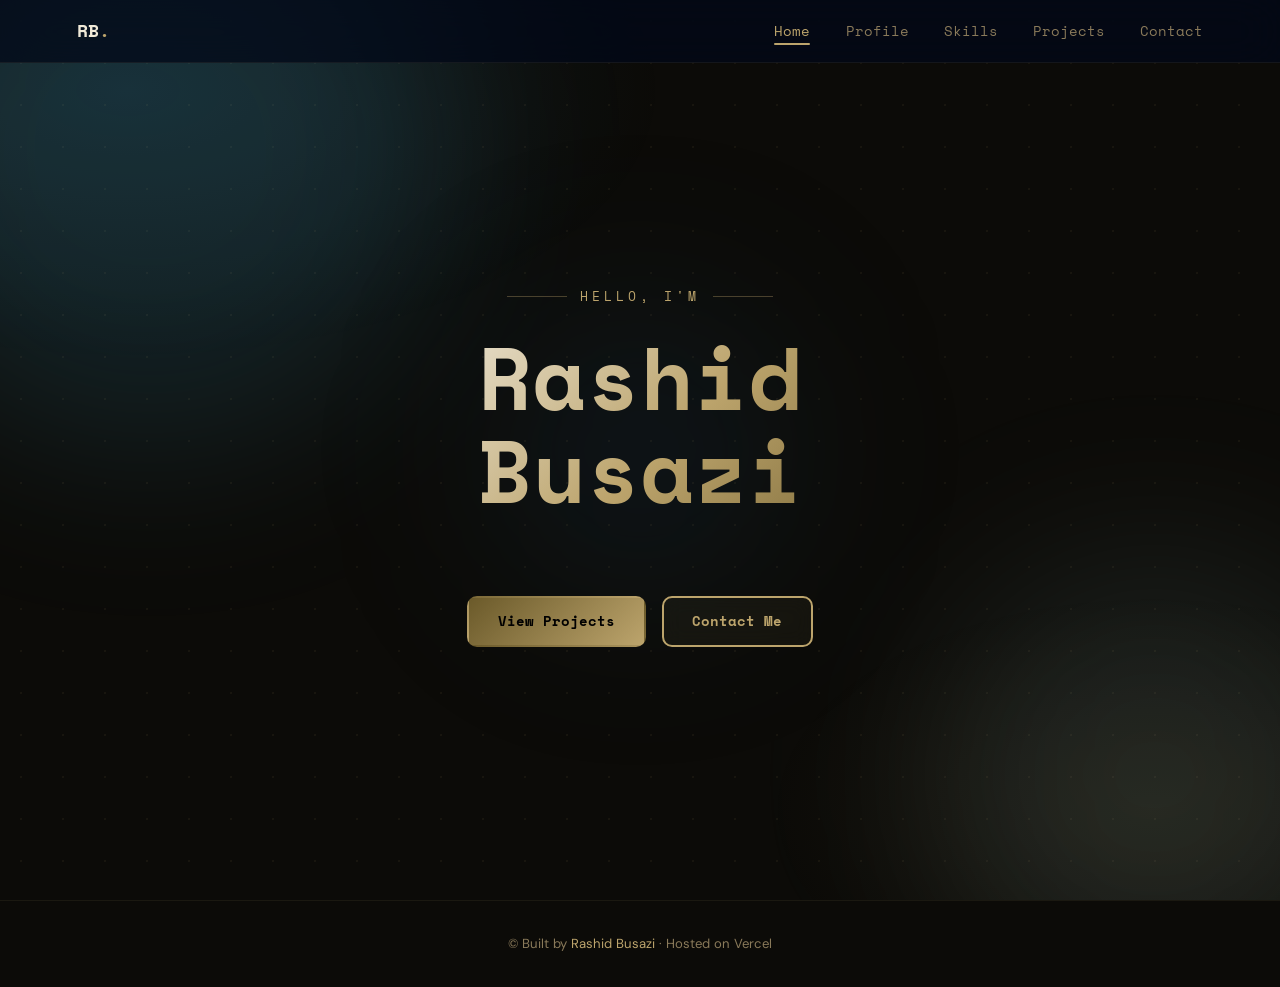
<file: index.html>
<!DOCTYPE html>
<html lang="en">
<head>
  <meta charset="UTF-8"/>
  <meta name="viewport" content="width=device-width, initial-scale=1.0"/>
  <title>Rashid Busazi · Portfolio</title>
  <link rel="stylesheet" href="style.css"/>
  <link href="https://fonts.googleapis.com/css2?family=Space+Mono:wght@400;700&family=DM+Sans:wght@300;400;500;700&display=swap" rel="stylesheet"/>
</head>
<body>

  <nav class="nav">
    <a href="index.html" class="nav-logo">RB<span class="dot">.</span></a>
    <ul class="nav-links">
      <li><a href="index.html"    class="active">Home</a></li>
      <li><a href="profile.html"  >Profile</a></li>
      <li><a href="skills.html"   >Skills</a></li>
      <li><a href="projects.html" >Projects</a></li>
      <li><a href="contact.html"  >Contact</a></li>
    </ul>
    <button class="hamburger" onclick="toggleMenu()">☰</button>
  </nav>

  <div class="mobile-menu" id="mobileMenu">
    <a href="index.html"    onclick="closeMenu()">Home</a>
    <a href="profile.html"  onclick="closeMenu()">Profile</a>
    <a href="skills.html"   onclick="closeMenu()">Skills</a>
    <a href="projects.html" onclick="closeMenu()">Projects</a>
    <a href="contact.html"  onclick="closeMenu()">Contact</a>
  </div>

  <!-- HERO -->
  <section class="hero">
    <div class="hero-orb hero-orb-1"></div>
    <div class="hero-orb hero-orb-2"></div>
    <div class="hero-orb hero-orb-3"></div>
    <div class="hero-content">
      <p class="hero-tag">Hello, I'm</p>
      <h1 class="hero-name" id="heroName">
        <span class="skeleton sk-line sk-wide"></span>
      </h1>
      <p class="hero-role" id="heroRole"></p>
      <p class="hero-bio"  id="heroBio"></p>
      <div class="hero-btns">
        <a href="projects.html" class="btn btn-primary">View Projects</a>
        <a href="contact.html"  class="btn btn-outline">Contact Me</a>
      </div>
    </div>
  </section>

  <footer class="footer">
    <p>&copy; Built by <span class="accent" id="footerName">Rashid Busazi</span> · Hosted on Vercel</p>
  </footer>

  <script src="script.js"></script>
</body>
</html>
</file>
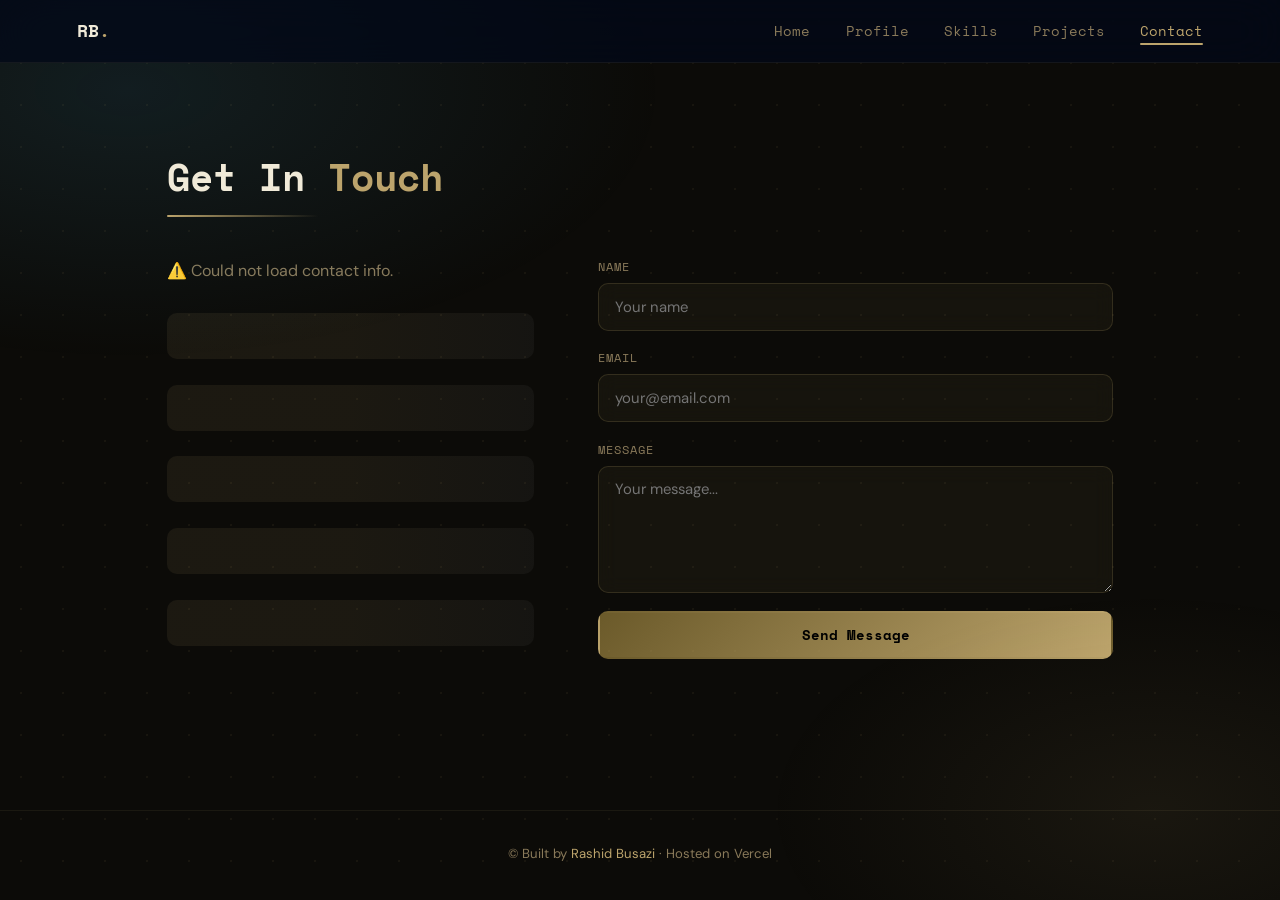
<file: contact.html>
<!DOCTYPE html>
<html lang="en">
<head>
  <meta charset="UTF-8"/>
  <meta name="viewport" content="width=device-width, initial-scale=1.0"/>
  <title>Contact · Rashid Busazi</title>
  <link rel="stylesheet" href="style.css"/>
  <link href="https://fonts.googleapis.com/css2?family=Space+Mono:wght@400;700&family=DM+Sans:wght@300;400;500;700&display=swap" rel="stylesheet"/>
</head>
<body>

  <nav class="nav">
    <a href="index.html" class="nav-logo">RB<span class="dot">.</span></a>
    <ul class="nav-links">
      <li><a href="index.html"    >Home</a></li>
      <li><a href="profile.html"  >Profile</a></li>
      <li><a href="skills.html"   >Skills</a></li>
      <li><a href="projects.html" >Projects</a></li>
      <li><a href="contact.html"  class="active">Contact</a></li>
    </ul>
    <button class="hamburger" onclick="toggleMenu()">☰</button>
  </nav>

  <div class="mobile-menu" id="mobileMenu">
    <a href="index.html"    onclick="closeMenu()">Home</a>
    <a href="profile.html"  onclick="closeMenu()">Profile</a>
    <a href="skills.html"   onclick="closeMenu()">Skills</a>
    <a href="projects.html" onclick="closeMenu()">Projects</a>
    <a href="contact.html"  onclick="closeMenu()">Contact</a>
  </div>

  <main class="page-content">
    <h2 class="page-title">Get In <span class="accent">Touch</span></h2>
    <div class="contact-wrapper">

      <div class="contact-info">
        <p id="contactTagline"><span class="skeleton sk-line sk-full"></span></p>
        <div class="contact-items" id="contactItems">
          <div class="contact-skeleton"></div>
          <div class="contact-skeleton"></div>
          <div class="contact-skeleton"></div>
          <div class="contact-skeleton"></div>
          <div class="contact-skeleton"></div>
        </div>
      </div>

      <form class="contact-form" id="contactForm">
        <div class="form-group">
          <label for="name">Name</label>
          <input type="text" id="name" name="name" placeholder="Your name" required/>
        </div>
        <div class="form-group">
          <label for="email">Email</label>
          <input type="email" id="email" name="email" placeholder="your@email.com" required/>
        </div>
        <div class="form-group">
          <label for="message">Message</label>
          <textarea id="message" name="message" rows="5" placeholder="Your message..." required></textarea>
        </div>
        <button type="submit" class="btn btn-primary" id="submitBtn">Send Message</button>
        <p id="formStatus" class="form-status"></p>
      </form>

    </div>
  </main>

  <footer class="footer">
    <p>&copy; Built by <span class="accent">Rashid Busazi</span> · Hosted on Vercel</p>
  </footer>

  <script src="script.js"></script>
</body>
</html>
</file>
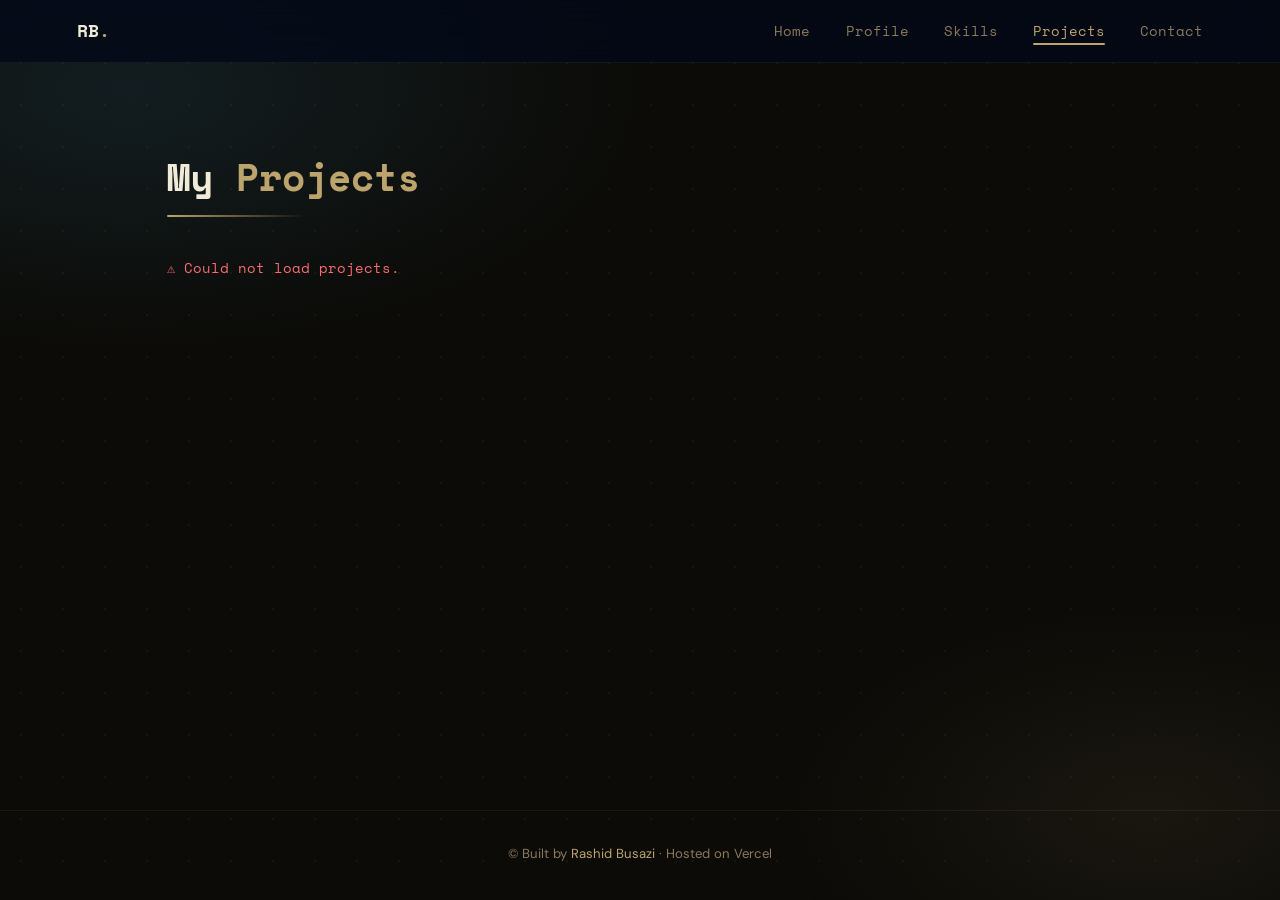
<file: projects.html>
<!DOCTYPE html>
<html lang="en">
<head>
  <meta charset="UTF-8"/>
  <meta name="viewport" content="width=device-width, initial-scale=1.0"/>
  <title>Projects · Rashid Busazi</title>
  <link rel="stylesheet" href="style.css"/>
  <link href="https://fonts.googleapis.com/css2?family=Space+Mono:wght@400;700&family=DM+Sans:wght@300;400;500;700&display=swap" rel="stylesheet"/>
</head>
<body>

  <nav class="nav">
    <a href="index.html" class="nav-logo">RB<span class="dot">.</span></a>
    <ul class="nav-links">
      <li><a href="index.html"    >Home</a></li>
      <li><a href="profile.html"  >Profile</a></li>
      <li><a href="skills.html"   >Skills</a></li>
      <li><a href="projects.html" class="active">Projects</a></li>
      <li><a href="contact.html"  >Contact</a></li>
    </ul>
    <button class="hamburger" onclick="toggleMenu()">☰</button>
  </nav>

  <div class="mobile-menu" id="mobileMenu">
    <a href="index.html"    onclick="closeMenu()">Home</a>
    <a href="profile.html"  onclick="closeMenu()">Profile</a>
    <a href="skills.html"   onclick="closeMenu()">Skills</a>
    <a href="projects.html" onclick="closeMenu()">Projects</a>
    <a href="contact.html"  onclick="closeMenu()">Contact</a>
  </div>

  <main class="page-content">
    <h2 class="page-title">My <span class="accent">Projects</span></h2>
    <div class="projects-grid" id="projectsGrid">
      <div class="project-card"><div class="project-img"></div><div class="project-info"><div class="skeleton sk-line sk-wide" style="margin-bottom:.6rem"></div><div class="skeleton sk-line sk-full"></div><div class="skeleton sk-line sk-mid"></div></div></div>
      <div class="project-card"><div class="project-img"></div><div class="project-info"><div class="skeleton sk-line sk-wide" style="margin-bottom:.6rem"></div><div class="skeleton sk-line sk-full"></div><div class="skeleton sk-line sk-mid"></div></div></div>
      <div class="project-card"><div class="project-img"></div><div class="project-info"><div class="skeleton sk-line sk-wide" style="margin-bottom:.6rem"></div><div class="skeleton sk-line sk-full"></div><div class="skeleton sk-line sk-mid"></div></div></div>
    </div>
  </main>

  <footer class="footer">
    <p>&copy; Built by <span class="accent">Rashid Busazi</span> · Hosted on Vercel</p>
  </footer>

  <script src="script.js"></script>
</body>
</html>
</file>
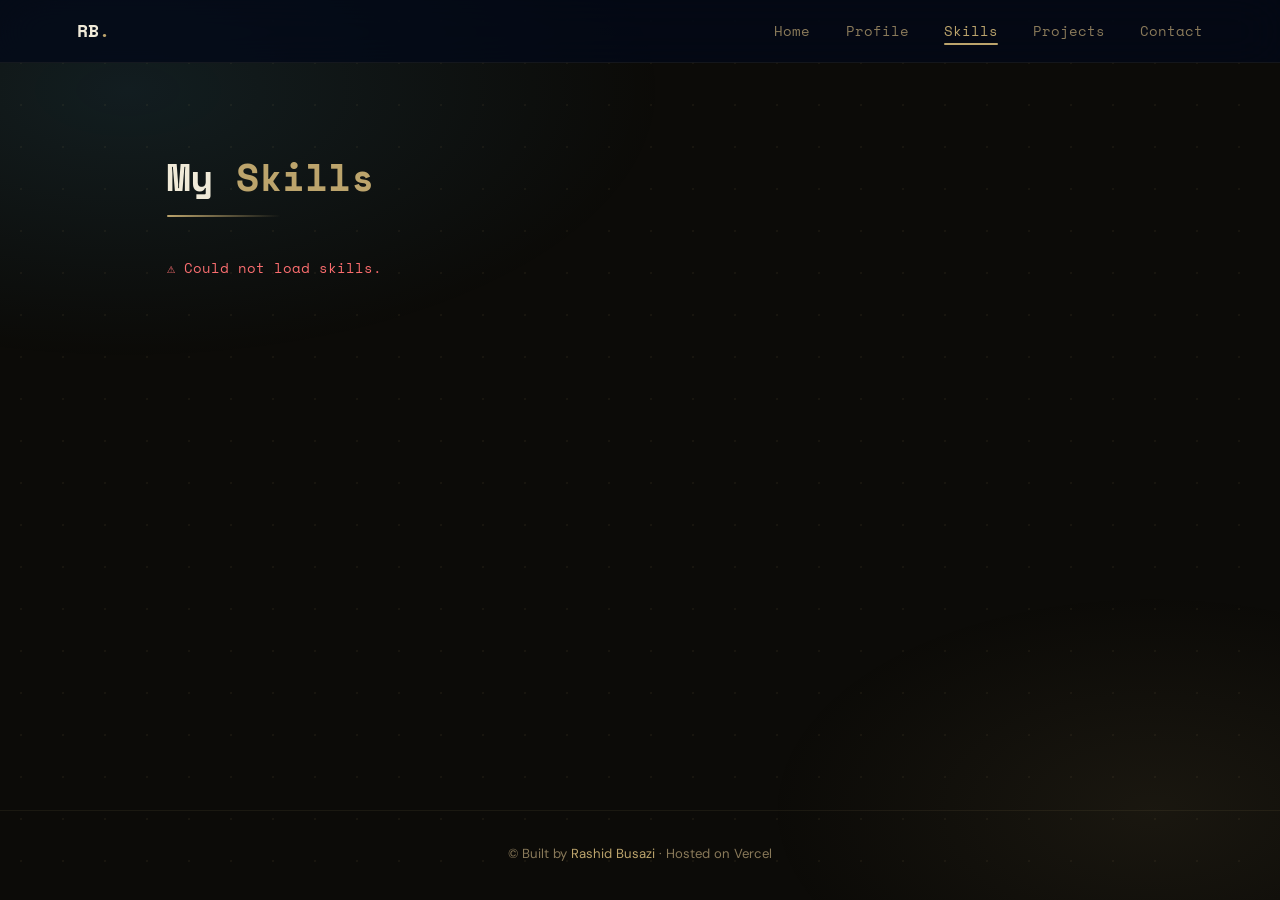
<file: skills.html>
<!DOCTYPE html>
<html lang="en">
<head>
  <meta charset="UTF-8"/>
  <meta name="viewport" content="width=device-width, initial-scale=1.0"/>
  <title>Skills · Rashid Busazi</title>
  <link rel="stylesheet" href="style.css"/>
  <link href="https://fonts.googleapis.com/css2?family=Space+Mono:wght@400;700&family=DM+Sans:wght@300;400;500;700&display=swap" rel="stylesheet"/>
</head>
<body>

  <nav class="nav">
    <a href="index.html" class="nav-logo">RB<span class="dot">.</span></a>
    <ul class="nav-links">
      <li><a href="index.html"    >Home</a></li>
      <li><a href="profile.html"  >Profile</a></li>
      <li><a href="skills.html"   class="active">Skills</a></li>
      <li><a href="projects.html" >Projects</a></li>
      <li><a href="contact.html"  >Contact</a></li>
    </ul>
    <button class="hamburger" onclick="toggleMenu()">☰</button>
  </nav>

  <div class="mobile-menu" id="mobileMenu">
    <a href="index.html"    onclick="closeMenu()">Home</a>
    <a href="profile.html"  onclick="closeMenu()">Profile</a>
    <a href="skills.html"   onclick="closeMenu()">Skills</a>
    <a href="projects.html" onclick="closeMenu()">Projects</a>
    <a href="contact.html"  onclick="closeMenu()">Contact</a>
  </div>

  <main class="page-content">
    <h2 class="page-title">My <span class="accent">Skills</span></h2>
    <div class="skills-grid" id="skillsGrid">
      <div class="skill-category"><div class="skeleton sk-line sk-mid" style="margin-bottom:1rem"></div><div class="skeleton sk-line sk-full"></div><div class="skeleton sk-line sk-wide"></div></div>
      <div class="skill-category"><div class="skeleton sk-line sk-mid" style="margin-bottom:1rem"></div><div class="skeleton sk-line sk-full"></div><div class="skeleton sk-line sk-wide"></div></div>
      <div class="skill-category"><div class="skeleton sk-line sk-mid" style="margin-bottom:1rem"></div><div class="skeleton sk-line sk-full"></div><div class="skeleton sk-line sk-wide"></div></div>
      <div class="skill-category"><div class="skeleton sk-line sk-mid" style="margin-bottom:1rem"></div><div class="skeleton sk-line sk-full"></div><div class="skeleton sk-line sk-wide"></div></div>
    </div>
    <div class="skill-bars" id="skillBars"></div>
  </main>

  <footer class="footer">
    <p>&copy; Built by <span class="accent">Rashid Busazi</span> · Hosted on Vercel</p>
  </footer>

  <script src="script.js"></script>
</body>
</html>
</file>
<file: style.css>
/* ============================================================

   ============================================================ */

:root {
  --bg:           #0c0b08;        /* Nyeusi ya kaki */
  --bg-alt:       #141209;        /* Nyeusi kidogo nyepesi */
  --glass:        rgba(188,164,108,0.06);
  --glass-hover:  rgba(188,164,108,0.1);
  --glass-border: rgba(188,164,108,0.18);
  --border:       rgba(188,164,108,0.09);
  --text:         #f0ead8;        /* Cream/kaki nyepesi */
  --text-muted:   #8a7a5a;        /* Kahawia ya kati */
  --accent:       #bca46c;        /* Kaki/dhahabu */
  --accent2:      #6b5a2a;        /* Kahawia nyeusi */
  --accent-glow:  rgba(188,164,108,0.28);
  --font-mono:    'Space Mono', monospace;
  --font-body:    'DM Sans', sans-serif;
  --radius:       16px;
  --transition:   0.3s ease;
}

* { margin:0; padding:0; box-sizing:border-box; }
html { scroll-behavior:smooth; }

body {
  background: var(--bg);
  color: var(--text);
  font-family: var(--font-body);
  font-size: 16px;
  line-height: 1.7;
  overflow-x: hidden;
}

/* ── Scrollbar ── */
::-webkit-scrollbar { width:5px; }
::-webkit-scrollbar-track { background:var(--bg); }
::-webkit-scrollbar-thumb { background:var(--accent); border-radius:3px; }

/* ── Typography ── */
h1,h2,h3 { font-family:var(--font-mono); font-weight:700; }
.accent { color:var(--accent); }
.dot    { color:var(--accent); }

/* ── Background ── */
body::before {
  content:'';
  position:fixed; inset:0; z-index:0; pointer-events:none;
  background:
    radial-gradient(ellipse 70% 50% at 10% 10%, rgba(79,195,247,0.1) 0%, transparent 60%),
    radial-gradient(ellipse 50% 40% at 90% 90%, rgba(188,164,108,0.08) 0%, transparent 60%);
}
body::after {
  content:'';
  position:fixed; inset:0; z-index:0; pointer-events:none;
  background-image: radial-gradient(circle, rgba(188,164,108,0.07) 1px, transparent 1px);
  background-size: 42px 42px;
}

nav, section, footer { position:relative; z-index:1; }

/* ══════════════════════════════════════════
   NAV
══════════════════════════════════════════ */
.nav {
  position:fixed; top:0; left:0; right:0; z-index:100;
  display:flex; align-items:center; justify-content:space-between;
  padding:1rem 6%;
  background:rgba(2,8,24,0.75);
  backdrop-filter:blur(24px);
  border-bottom:1px solid var(--border);
  transition:all var(--transition);
}

.nav-logo {
  font-family:var(--font-mono); font-size:1.1rem; font-weight:700;
  color:var(--text); text-decoration:none;
}

.nav-links {
  list-style:none; display:flex; gap:2.2rem;
}
.nav-links a {
  color:var(--text-muted); text-decoration:none;
  font-size:0.88rem; font-family:var(--font-mono);
  transition:color var(--transition); position:relative;
}
.nav-links a::after {
  content:''; position:absolute; bottom:-4px; left:0;
  width:0; height:2px;
  background:var(--accent); border-radius:2px;
  transition:width var(--transition);
}
.nav-links a:hover,
.nav-links a.active { color:var(--accent); }
.nav-links a:hover::after,
.nav-links a.active::after { width:100%; }

.hamburger {
  display:none;
  background:var(--glass); border:1px solid var(--glass-border);
  color:var(--text); padding:0.4rem 0.8rem;
  border-radius:8px; font-size:1.1rem; cursor:pointer;
}

/* Mobile menu */
.mobile-menu {
  display:none; flex-direction:column;
  position:fixed; top:60px; left:0; right:0; z-index:99;
  background:rgba(2,8,24,0.97); backdrop-filter:blur(24px);
  border-bottom:1px solid var(--border); padding:1.5rem 6%;
  gap:1.2rem;
}
.mobile-menu.open { display:flex; }
.mobile-menu a {
  color:var(--text-muted); text-decoration:none;
  font-family:var(--font-mono); font-size:0.9rem;
  transition:color var(--transition);
}
.mobile-menu a:hover { color:var(--accent); }

/* ══════════════════════════════════════════
   BUTTONS
══════════════════════════════════════════ */
.btn {
  display:inline-block; padding:0.75rem 1.8rem;
  border-radius:10px; font-family:var(--font-mono);
  font-size:0.85rem; font-weight:700;
  text-decoration:none; cursor:pointer;
  border:2px solid transparent;
  transition:all var(--transition);
}
.btn-primary {
  background:linear-gradient(135deg, var(--accent2), var(--accent));
  color:#000;
}
.btn-primary:hover {
  transform:translateY(-2px);
  box-shadow:0 8px 30px var(--accent-glow);
}
.btn-outline {
  background:var(--glass); backdrop-filter:blur(10px);
  border-color:var(--accent); color:var(--accent);
}
.btn-outline:hover {
  background:var(--accent); color:#000;
  transform:translateY(-2px);
  box-shadow:0 8px 30px var(--accent-glow);
}
.btn-sm  { padding:0.4rem 1rem; font-size:0.78rem; }
.mt      { margin-top:1.5rem; }

/* ══════════════════════════════════════════
   HERO
══════════════════════════════════════════ */
.hero {
  min-height:100vh;
  display:flex; align-items:center; justify-content:center;
  text-align:center; padding:6rem 6% 4rem;
  position:relative; overflow:hidden;
}

.hero-orb {
  position:absolute; border-radius:50%;
  filter:blur(90px); pointer-events:none;
  animation:orbFloat 10s ease-in-out infinite;
}
.hero-orb-1 {
  width:600px; height:600px;
  background:rgba(79,195,247,0.12);
  top:-150px; left:-150px;
}
.hero-orb-2 {
  width:450px; height:450px;
  background:rgba(176,224,230,0.09);
  bottom:-100px; right:-100px;
  animation-delay:-5s;
}
.hero-orb-3 {
  width:300px; height:300px;
  background:rgba(30,80,120,0.15);
  top:50%; left:50%;
  transform:translate(-50%,-50%);
  animation-delay:-2.5s;
}
@keyframes orbFloat {
  0%,100% { transform:translateY(0) scale(1); }
  50%      { transform:translateY(-40px) scale(1.06); }
}

.hero-content { position:relative; z-index:2; max-width:700px; }

.hero-tag {
  font-family:var(--font-mono); font-size:0.82rem;
  color:var(--accent); letter-spacing:4px;
  text-transform:uppercase; margin-bottom:1.5rem;
  display:flex; align-items:center; justify-content:center; gap:0.8rem;
}
.hero-tag::before,.hero-tag::after {
  content:''; flex:1; max-width:60px;
  height:1px; background:var(--accent); opacity:0.35;
}

.hero-name {
  font-size:clamp(2.8rem, 7vw, 5.5rem);
  line-height:1.05; margin-bottom:1rem;
  background:linear-gradient(135deg, #ffffff 0%, var(--accent) 55%, var(--accent2) 100%);
  -webkit-background-clip:text; -webkit-text-fill-color:transparent;
  background-clip:text;
}

.hero-role {
  color:var(--text-muted); font-size:1.05rem;
  margin-bottom:0.8rem; min-height:1.5rem;
}
.hero-bio {
  color:var(--text-muted); font-size:0.92rem;
  margin-bottom:2.5rem; max-width:480px; margin-inline:auto;
}
.hero-btns { display:flex; gap:1rem; justify-content:center; flex-wrap:wrap; }

/* ══════════════════════════════════════════
   SECTIONS
══════════════════════════════════════════ */
.section     { padding:6rem 6%; background:transparent; }
.section-alt { background:var(--bg-alt); }

.container { max-width:1100px; margin:0 auto; }

.section-title {
  font-size:clamp(1.8rem,4vw,2.4rem);
  margin-bottom:3rem; display:inline-block;
  position:relative;
}
.section-title::after {
  content:''; position:absolute;
  bottom:-8px; left:0; width:55%; height:2px;
  background:linear-gradient(90deg, var(--accent), transparent);
  border-radius:2px;
}

/* ══════════════════════════════════════════
   PROFILE
══════════════════════════════════════════ */
.profile-wrapper {
  display:grid; grid-template-columns:280px 1fr;
  gap:4rem; align-items:start;
}

.profile-photo-box {
  display:flex; flex-direction:column;
  align-items:center; gap:1.2rem;
  position:sticky; top:7rem;
}

.profile-photo {
  width:230px; height:230px;
  border-radius:50%; object-fit:cover;
  border:2px solid rgba(0,212,255,0.35);
  box-shadow:0 0 50px rgba(0,212,255,0.18), 0 0 100px rgba(0,102,255,0.1);
  transition:box-shadow var(--transition);
}
.profile-photo:hover {
  box-shadow:0 0 70px rgba(0,212,255,0.28), 0 0 120px rgba(0,102,255,0.15);
}

.profile-badge { font-family:var(--font-mono); font-size:0.82rem; }
.badge-open   { color:var(--accent); }
.badge-closed { color:#ff6b6b; }

.profile-info  { display:flex; flex-direction:column; gap:1.5rem; }
.profile-info h3 {
  font-size:1.8rem; line-height:1.2;
  background:linear-gradient(135deg, #f0ead8, var(--accent));
  -webkit-background-clip:text; -webkit-text-fill-color:transparent;
  background-clip:text;
}
.profile-title {
  color:var(--accent); font-family:var(--font-mono);
  font-size:0.85rem; letter-spacing:1px;
}

.profile-details {
  background:var(--glass); backdrop-filter:blur(20px);
  border:1px solid var(--glass-border);
  border-radius:var(--radius); padding:1.4rem;
  display:flex; flex-direction:column; gap:0.75rem;
}
.info-row {
  display:flex; align-items:center; gap:0.8rem;
  color:var(--text-muted); font-size:0.88rem;
}

.profile-bio { color:var(--text-muted); line-height:1.8; }
.profile-links { display:flex; gap:1rem; flex-wrap:wrap; }

/* ══════════════════════════════════════════
   SKILLS
══════════════════════════════════════════ */
.skills-grid {
  display:grid;
  grid-template-columns:repeat(auto-fit, minmax(220px,1fr));
  gap:1.2rem; margin-bottom:3rem;
}

.skill-category {
  background:var(--glass); backdrop-filter:blur(20px);
  border:1px solid var(--glass-border);
  border-radius:var(--radius); padding:1.5rem;
  transition:all var(--transition);
}
.skill-category:hover {
  background:var(--glass-hover);
  border-color:rgba(0,212,255,0.25);
  transform:translateY(-4px);
  box-shadow:0 12px 40px rgba(0,0,0,0.3), 0 0 20px rgba(0,212,255,0.08);
}
.skill-category h3 {
  font-family:var(--font-mono); font-size:0.8rem;
  color:var(--accent); text-transform:uppercase;
  letter-spacing:1px; margin-bottom:1rem;
}

.skill-tags { display:flex; flex-wrap:wrap; gap:0.45rem; }
.tag {
  background:rgba(0,212,255,0.07);
  color:var(--accent); border:1px solid rgba(0,212,255,0.18);
  padding:0.28rem 0.75rem; border-radius:100px;
  font-size:0.78rem; font-family:var(--font-mono);
  transition:all var(--transition);
}
.tag:hover { background:rgba(0,212,255,0.14); }
.tag-sm { font-size:0.7rem; padding:0.22rem 0.6rem; }

/* Skill bars */
.skill-bars    { display:flex; flex-direction:column; gap:1.2rem; }
.skill-bar-label {
  display:flex; justify-content:space-between;
  font-size:0.82rem; margin-bottom:0.4rem; color:var(--text-muted);
}
.skill-bar-track {
  height:5px; background:var(--border);
  border-radius:3px; overflow:hidden;
}
.skill-bar-fill {
  height:100%; width:var(--w);
  background:linear-gradient(90deg, var(--accent2), var(--accent));
  border-radius:3px;
  box-shadow:0 0 8px var(--accent-glow);
  animation:barGrow 1.4s ease forwards;
  animation-play-state:paused;
}
@keyframes barGrow {
  from { width:0; }
  to   { width:var(--w); }
}

/* ══════════════════════════════════════════
   PROJECTS
══════════════════════════════════════════ */
.projects-grid {
  display:grid;
  grid-template-columns:repeat(auto-fit, minmax(300px,1fr));
  gap:1.5rem;
}

.project-card {
  background:var(--glass); backdrop-filter:blur(20px);
  border:1px solid var(--glass-border);
  border-radius:var(--radius); overflow:hidden;
  transition:all var(--transition);
}
.project-card:hover {
  transform:translateY(-6px);
  border-color:rgba(0,212,255,0.28);
  box-shadow:0 24px 60px rgba(0,0,0,0.35), 0 0 30px rgba(0,212,255,0.08);
}
.project-img {
  height:140px;
  background:linear-gradient(135deg, rgba(79,195,247,0.1), rgba(176,224,230,0.06));
  display:flex; align-items:center; justify-content:center;
  border-bottom:1px solid var(--glass-border);
}
.project-placeholder { font-size:3.5rem; }
.project-info        { padding:1.4rem; }
.project-info h3 {
  font-family:var(--font-mono); font-size:0.93rem;
  margin-bottom:0.5rem; color:var(--text);
}
.project-info p   { color:var(--text-muted); font-size:0.86rem; margin-bottom:1rem; }
.project-tags     { display:flex; flex-wrap:wrap; gap:0.4rem; margin-bottom:1rem; }
.project-links    { display:flex; gap:0.8rem; }

/* ══════════════════════════════════════════
   CONTACT
══════════════════════════════════════════ */
.contact-wrapper {
  display:grid; grid-template-columns:1fr 1.4fr;
  gap:4rem; align-items:start;
}
.contact-info p { color:var(--text-muted); margin-bottom:1.8rem; line-height:1.7; }
.contact-items  { display:flex; flex-direction:column; gap:0.8rem; }

.contact-item {
  display:flex; align-items:center; gap:0.8rem;
  color:var(--text-muted); font-size:0.88rem;
  padding:0.85rem 1rem;
  background:var(--glass); backdrop-filter:blur(10px);
  border:1px solid var(--glass-border); border-radius:10px;
  transition:all var(--transition);
}
.contact-item:hover { border-color:rgba(0,212,255,0.25); color:var(--text); }
.contact-item a { color:var(--accent); text-decoration:none; }
.contact-item a:hover { text-decoration:underline; }

.contact-form  { display:flex; flex-direction:column; gap:1.1rem; }
.form-group    { display:flex; flex-direction:column; gap:0.35rem; }
.form-group label {
  font-family:var(--font-mono); font-size:0.75rem;
  color:var(--text-muted); text-transform:uppercase; letter-spacing:1px;
}
.form-group input,
.form-group textarea {
  background:var(--glass); backdrop-filter:blur(10px);
  border:1px solid var(--glass-border); border-radius:10px;
  padding:0.8rem 1rem; color:var(--text);
  font-family:var(--font-body); font-size:0.93rem;
  outline:none; resize:vertical; transition:all var(--transition);
}
.form-group input:focus,
.form-group textarea:focus {
  border-color:rgba(0,212,255,0.45);
  box-shadow:0 0 0 3px rgba(0,212,255,0.07);
}

.form-status            { font-size:0.83rem; font-family:var(--font-mono); margin-top:0.4rem; }
.form-status.success    { color:var(--accent); }
.form-status.error      { color:#ff6b6b; }

/* ══════════════════════════════════════════
   SKELETON
══════════════════════════════════════════ */
.skeleton {
  display:inline-block;
  background:linear-gradient(90deg, var(--border) 25%, rgba(255,255,255,0.05) 50%, var(--border) 75%);
  background-size:200% 100%;
  animation:shimmer 1.4s infinite;
  border-radius:6px; height:1em;
}
.sk-line  { display:block; margin-bottom:.5rem; }
.sk-full  { width:100%; }
.sk-wide  { width:75%; }
.sk-mid   { width:50%; }

.contact-skeleton {
  height:46px; width:100%; border-radius:10px;
  background:linear-gradient(90deg, var(--border) 25%, rgba(255,255,255,0.04) 50%, var(--border) 75%);
  background-size:200% 100%;
  animation:shimmer 1.4s infinite; margin-bottom:0.8rem;
}
@keyframes shimmer {
  0%   { background-position:200% 0; }
  100% { background-position:-200% 0; }
}

.contact-error { color:#ff6b6b; font-size:0.85rem; font-family:var(--font-mono); }

/* ══════════════════════════════════════════
   FOOTER
══════════════════════════════════════════ */
.footer {
  text-align:center; padding:2rem 6%;
  color:var(--text-muted); font-size:0.82rem;
  border-top:1px solid var(--border);
}

/* ══════════════════════════════════════════
   RESPONSIVE
══════════════════════════════════════════ */
@media (max-width:768px) {
  .nav-links      { display:none; }
  .hamburger      { display:block; }
  .profile-wrapper{ grid-template-columns:1fr; }
  .profile-photo-box { position:static; }
  .profile-photo  { width:180px; height:180px; }
  .contact-wrapper{ grid-template-columns:1fr; gap:2.5rem; }
  .section        { padding:5rem 5%; }
}

/* ══════════════════════════════════════════
   PAGE CONTENT (all pages except home)
══════════════════════════════════════════ */
.page-content {
  max-width:1100px; margin:0 auto;
  padding:9rem 6% 5rem;
  min-height:90vh;
}

.page-title {
  font-size:clamp(1.8rem,4vw,2.4rem);
  margin-bottom:3rem; display:inline-block;
  position:relative;
}
.page-title::after {
  content:''; position:absolute;
  bottom:-8px; left:0; width:55%; height:2px;
  background:linear-gradient(90deg, var(--accent), transparent);
  border-radius:2px;
}
</file>
